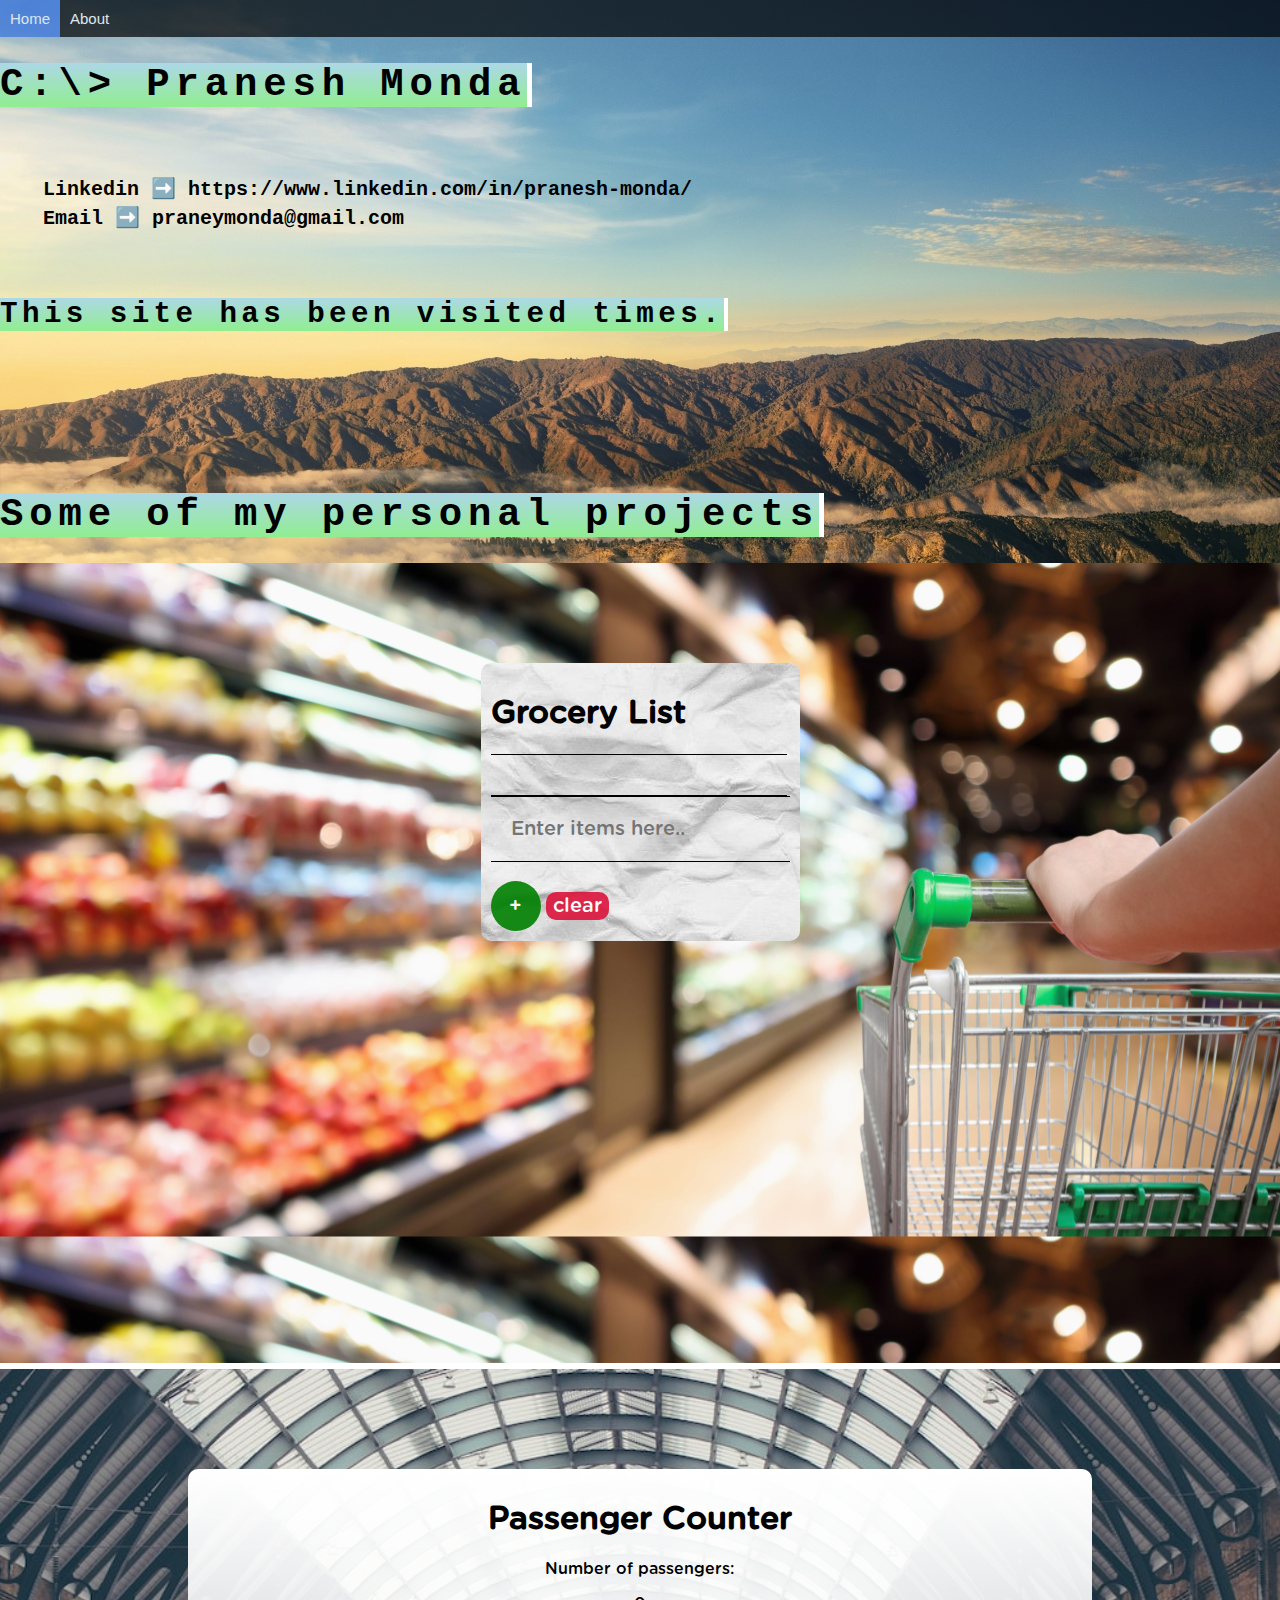
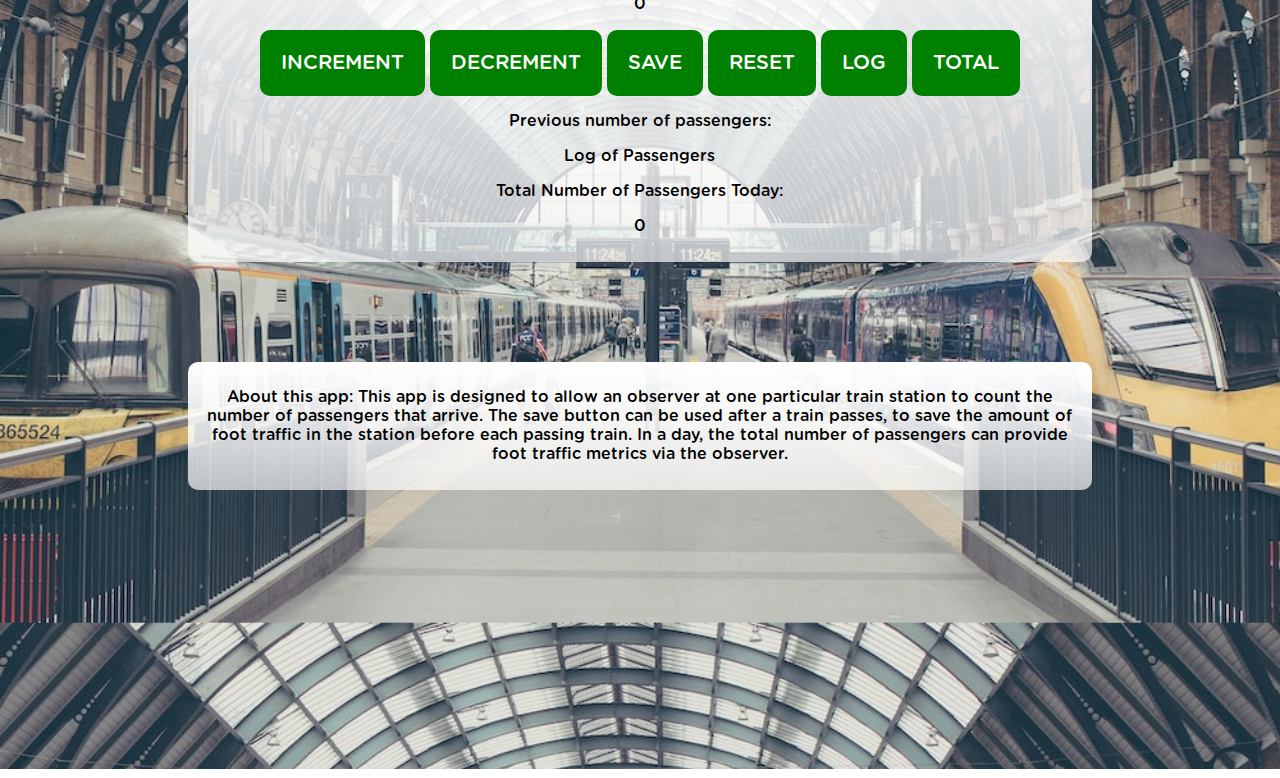
<file: index.html>
<!DOCTYPE html>
<html>

<head>
    <script src="app.js">

    </script>
    <div class="navbar">
        <a class="active" href="index.html">Home</a>
        <a href="about.html">About</a>
    </div>
</head>

<body>
    <script src="app.js"></script>
    <div class="bg"></div>
    <link rel="stylesheet" href="app.css" />
    <h1> C:\> Pranesh Monda</h1>
    <table>
        <link rel="stylesheet" href="app.css" />
        <tr>
            <link rel="stylesheet" href="app.css" />
            <td style="font-weight: 800;">Linkedin ➡️ https://www.linkedin.com/in/pranesh-monda/</td>
            <td></td>
        </tr>
        <tr>
            <link rel="stylesheet" href="app.css" />
            <td style="font-weight: 800;">Email ➡️ praneymonda@gmail.com</td>
            <td></td>
        </tr>
    </table>
    <script async src="https://api.countapi.xyz/hit/praneshm.netlify.app/b65773d9-af92-401e-ad22-c1430592e581?callback=websiteVisits"></script>
    <h2>This site has been visited <script id="visits"></script> times.</h1>


        <!-- <div class="calculator-grid">
            <div class="output">
              <div data-previous-operand class="previous-operand"></div>
              <div data-current-operand class="current-operand"></div>
            </div>
            <button data-all-clear class="span-two">AC</button>
            <button data-delete>DEL</button>
            <button data-operation>÷</button>
            <button data-number>1</button>
            <button data-number>2</button>
            <button data-number>3</button>
            <button data-operation>*</button>
            <button data-number>4</button>
            <button data-number>5</button>
            <button data-number>6</button>
            <button data-operation>+</button>
            <button data-number>7</button>
            <button data-number>8</button>
            <button data-number>9</button>
            <button data-operation>-</button>
            <button data-number>.</button>
            <button data-number>0</button>
            <button data-equals class="span-two">=</button>
        </div> -->
        <br>
        <br>
        <br>
        <br>    
        <h1>Some of my personal projects</h1>
        <embed type="text/html" src="grocerylist.html" width="100%"height="800">
        <embed type="text/html" src="passengercounter.html" width="100%" height="1000">
</body>

</html>
</file>
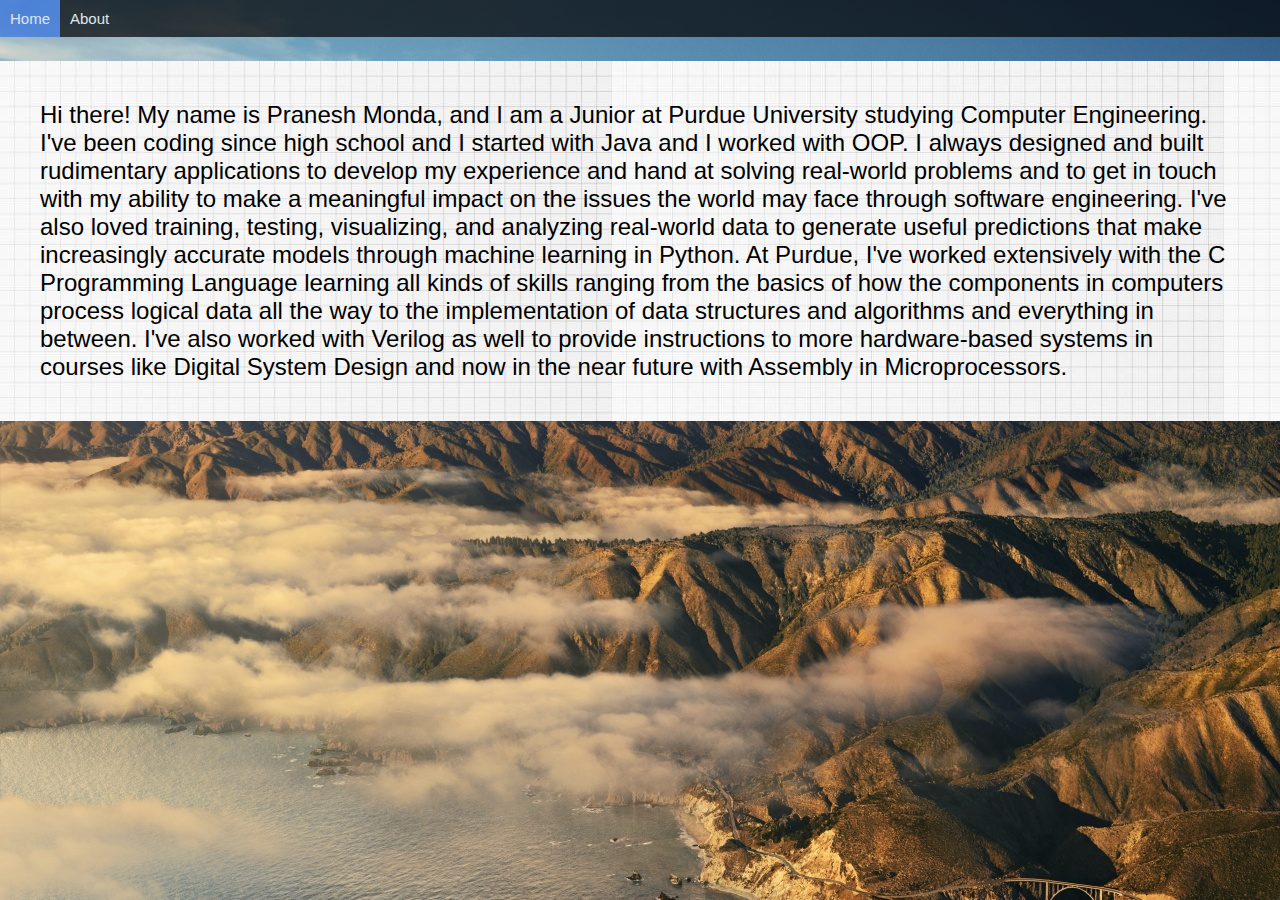
<file: about.html>
<!DOCTYPE html>
<html>

<head>
    <link rel="stylesheet" href="app.css" />
    <div class="navbar">
        <a class="active" href="index.html">Home</a> 
        <a href="about.html">About</a>
      </div>
</head>

<body>
    <div class="square">
    <p class="paragraph">Hi there! My name is Pranesh Monda, and I am a Junior at Purdue University
        studying Computer Engineering. I've been coding since high school and I started with Java and I worked with OOP. I always designed and built rudimentary applications to develop my     experience and hand at solving real-world problems and to get in touch with my ability to make a meaningful impact on the issues the world may face through software engineering. I've also loved training, testing, visualizing, and analyzing real-world data to generate useful predictions that make increasingly accurate models through machine learning in Python. 

At Purdue, I've worked extensively with the C Programming Language learning all kinds of skills ranging from the basics of how the components in computers process logical data all the way to the implementation of data structures and algorithms and everything in between. I've also worked with Verilog as well to provide instructions to more hardware-based systems in courses like Digital System Design and now in the near future with Assembly in Microprocessors. 
    </p>
    </div>
</body>

</html>
</file>
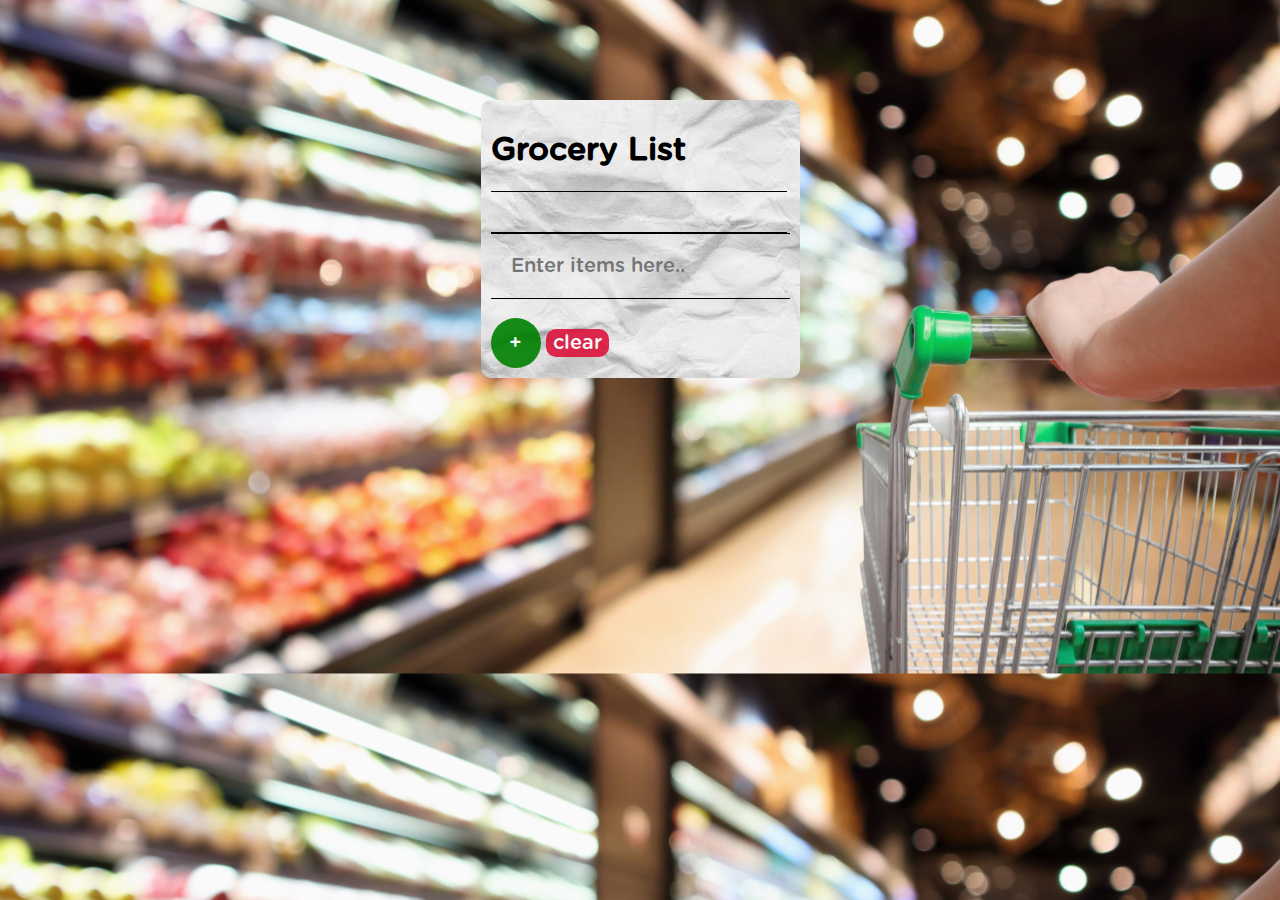
<file: grocerylist.html>
<!DOCTYPE html>
<html lang="en">

<head>
    <meta charset="UTF-8">
    <meta http-equiv="X-UA-Compatible" content="IE=edge">
    <meta name="viewport" content="width=device-width, initial-scale=1.0">
    <title>Grocery List</title>
</head>

<body>
    <script src="script.js"></script>
    <link rel="stylesheet" href="grocerystyle.css" />
    <div class="list-grid">
        <h1>Grocery List</h1>
        <div class=list-item id="listItem"></div>
        <input class="input" id="listInput" placeholder="Enter items here.."><br><br>
        <button id="addButton" class="add"onclick="addItem()">+</button>
        <button class="clear" onclick="clearItems()">clear</button>
    </div>

</body>

</html>
</file>
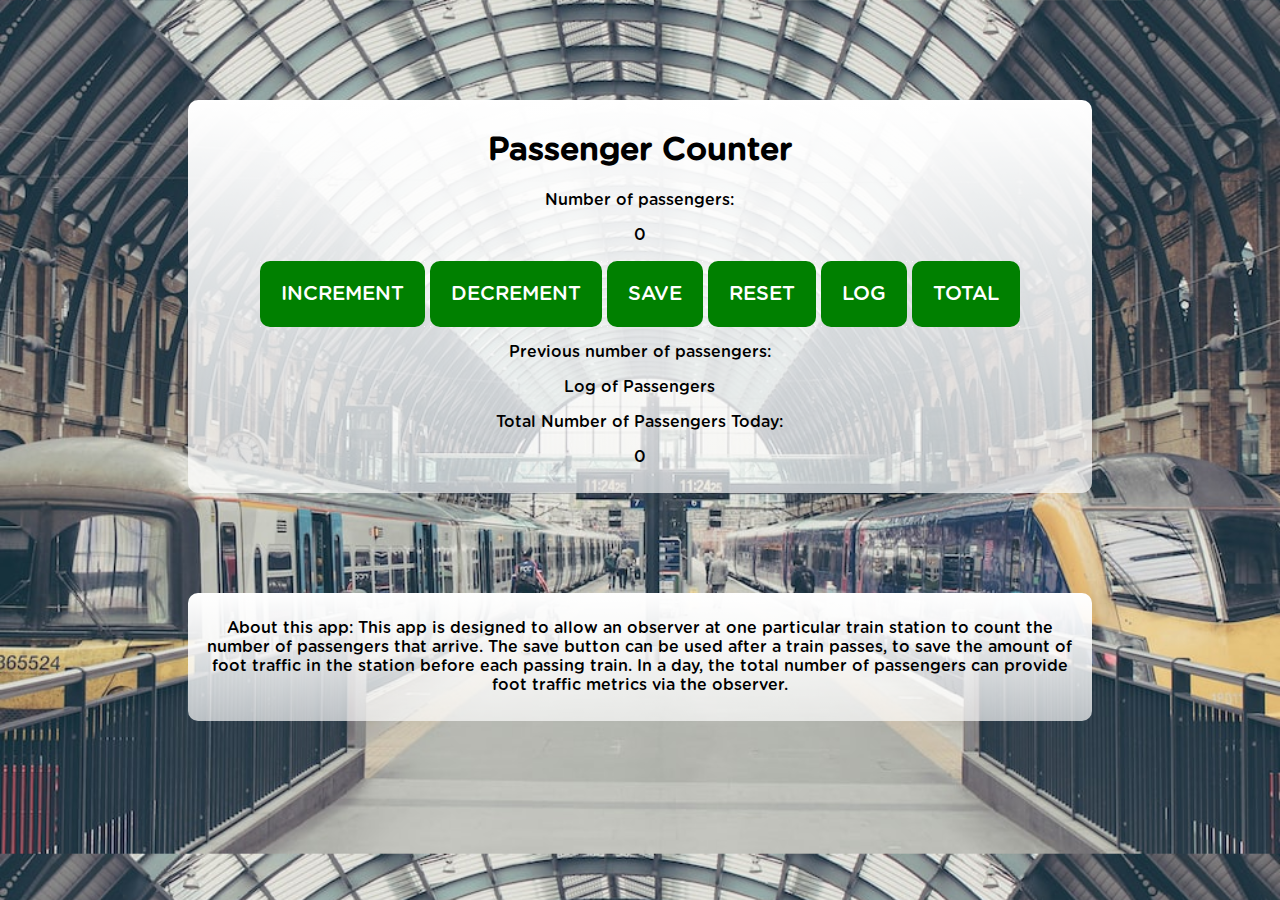
<file: passengercounter.html>
<!DOCTYPE html>
<html lang="en">
<head>
    <meta charset="UTF-8">
    <meta http-equiv="X-UA-Compatible" content="IE=edge">
    <meta name="viewport" content="width=device-width, initial-scale=1.0">
    <title>Passenger Counter App</title>
    <link rel="stylesheet" href="passengerstyle.css"/>
</head>

<body>
    <div class="bg-image"></div>
    <script src="passengerscript.js"></script>
    <div class="box">
        <h1>Passenger Counter</h1>
        <p>Number of passengers: </p><p id="numCurrent">0</p>
        <button onClick="incrementNumPassengers()">INCREMENT</button>
        <button onClick="decrement()">DECREMENT</button>
        <button onClick="save()">SAVE</button>
        <button onclick="reset()">RESET</button>
        <button onClick="log()">LOG</button>
        <button onClick="sum()">TOTAL</button>
        <p>Previous number of passengers: </p>
        <p id="saved"></p>
        <p>Log of Passengers</p>
        <p id="prevNumIndx"></p>
        <p>Total Number of Passengers Today:</p>
        <p id="sum">0</p>
    </div>

    <div class="about">
        <p>About this app: This app is designed to allow an observer at one particular train station to count the number of 
            passengers that arrive. The save button can be used after a train passes, to save the amount of foot traffic in
        the station before each passing train. In a day, the total number of passengers can provide foot traffic metrics via
        the observer.</p>
    </div>
</body>
</html>
</file>
<file: app.css>
h1, h2 {
    overflow: hidden;
    background: linear-gradient(lightblue, lightgreen);
    background-color:blanchedalmond;
    /* Ensures the content is not revealed until the animation */
    border-right: .15em solid white;
    /* The typwriter cursor */
    white-space: nowrap;
    /* Keeps the content on a single line */
    /* Gives that scrolling effect as the typing happens */
    letter-spacing: .15em;
    /* Adjust as needed */
    color: black;
    font-family:monospace;
    animation:
        typing 3.5s steps(40, end),
        blink-caret .75s step-end infinite;
    max-width: fit-content;

}

body {
    /* background-color: salmon; */
    background-image: url("bigsur1920.jpg");
    background-repeat: no-repeat;
    /* animation: fadeBackground 3s;
    animation-direction: alternate;
    animation-iteration-count: infinite; */
    font-family:Arial, Helvetica, sans-serif;
    font-size:x-large;
    color: black;
    font-weight: 400;
    margin: 0%;

}

table {
    color: black;
    font-weight: 500;
    font-size: 20px;
    font-family:'Courier New', Courier, monospace;
    padding: 40px;
}

td {
    width:100%;
}
.navbar {
    box-sizing: border-box;
    width: 100%;
    background-color: black;
    overflow: auto;
    margin-left: 0px;
    opacity: 0.7;
}

.navbar a {
    float: left;
    padding: 10px;
    color: white;
    font-family:Arial, Helvetica, sans-serif;
    font-style:normal;
    font-size: 15px;
    text-decoration: none;
}

.navbar a:hover {
    transition:0.3s;
    background-color:rgb(57, 116, 226);
}

.calculator-grid {
    display: grid;
    justify-content: center;
    align-content: center;
    min-height: 100vh;
    grid-template-columns: repeat(4, 100px);
    grid-template-rows: minmax(120px, auto) repeat(5, 100px);
  }
  
  .calculator-grid > button {
    cursor: pointer;
    font-size: 2rem;
    border: 1px solid white;
    outline: none;
    background-color: rgba(255, 255, 255, .75);
  }
  
  .calculator-grid > button:hover {
    background-color: rgba(255, 255, 255, .9);
  }
  
  .span-two {
    grid-column: span 2;
  }
  
  .output {
    grid-column: 1 / -1;
    background-color: rgba(0, 0, 0, .75);
    display: flex;
    align-items: flex-end;
    justify-content: space-around;
    flex-direction: column;
    padding: 10px;
    word-wrap: break-word;
    word-break: break-all;
  }
  
  .output .previous-operand {
    color: rgba(255, 255, 255, .75);
    font-size: 1.5rem;
  }
  
  .output .current-operand {
    color: white;
    font-size: 2.5rem;
  }

  .paragraph {
    background-image: url('notebookpaper.jpg');
    font-family: sans-serif;
    padding: 40px;
  }


@keyframes fadeIn {
    0% {
        opacity: 0;
    }

    100% {
        opacity: 1;
    }
}

@keyframes fadeBackground {
    from {
        background-color:darksalmon;
    }

    to {
        background-color:darkgoldenrod;
    }
}

::-webkit-scrollbar {
    width:0.8em;
}

::-webkit-scrollbar-track {
    background: linear-gradient(gray, rgb(192, 192, 192));


}

::-webkit-scrollbar-thumb {
    background: linear-gradient(red,blue);
    border-radius: 100vw;

}

@keyframes typing {
    from {
        width: 0
    }

    to {
        width: 100%
    }
}

@keyframes blink-caret {

    from,
    to {
        border-color: transparent
    }

    50% {
        border-color: black;
    }
}@font-face {
    font-family: 'San Francisco';
    src: url('https://applesocial.s3.amazonaws.com/assets/styles/fonts/sanfrancisco/sanfranciscodisplay-regular-webfont.woff');
}
</file>
<file: grocerystyle.css>
* {
    font-family:'GothicRounded', sans-serif;
    
}

body {
    background-image: url('grocerybackground2.jpeg');
    background-size: cover;

}
.list-grid {
    /* background: linear-gradient(white,rgba(255, 255, 255, 0.678)); */
    margin: auto;
    margin-top: 100px;
    width: fit-content;
    padding: 10px;
    border-radius: 10px;
    align-content: center;
    background-image: url('listbg.jpg');
}


.list-grid > input {
    background-color: transparent;
    border: 1px solid black;
    border-left-style: hidden;
    border-right-style: hidden;
    font-size: 20px;
    padding: 20px;
    margin: 0;
}
.list-grid > .add {
    width: 50px;
    height: 50px;
    text-align: center;
    margin: auto;
    background:green;
    font-size:20px;
    color:white;
    border-width: 1px;
    border-style: solid;
    border-image: linear-gradient(white,rgba(255, 255, 255, 0.678));
    border-radius: 50%;
    opacity: 0.9;

}

.list-grid > .clear {
    text-align: center;
    margin: auto;
    background:crimson;
    font-size:20px;
    color:white;
    border-width: 1px;
    border-style: solid;
    border-image: linear-gradient(white,rgba(255, 255, 255, 0.678));
    border-radius: 10px;
    opacity: 0.9;

}

.list-grid > .list-item {
    width:85.75%;
    align-content: center;    
    font-size:20px;
    border: 1px solid black;
    border-left-style: hidden;
    border-right-style: hidden;

    padding: 20px;
}

.list-grid > button:hover {
    opacity:1;
}

@font-face {
    font-family: 'GothicRounded';
    src: url('GothamRounded.ttf')
}
</file>
<file: passengerstyle.css>
* {
    font-family:'GothicRounded', sans-serif;
    
}

body {
    background-image: url('trainstationbg.jpg');
    background-size: cover;

}
.box, .about {
    background: linear-gradient(white,rgba(255, 255, 255, 0.678));
    margin: auto;
    margin-top: 100px;
    width: 70%;
    padding: 10px;
    border-radius: 10px;
    align-content: center;
    text-align: center;
}
.box > button {
    background:green;
    font-size:20px;
    color:white;
    border-width: 1px;
    border-style: solid;
    border-image: linear-gradient(white,rgba(255, 255, 255, 0.678));
    border-radius:10px;
    padding: 20px;
}

.box > button:hover {
    background: rgba(0,128,0,0.75);
}

@font-face {
    font-family: 'GothicRounded';
    src: url('GothamRounded.ttf')
}
</file>
